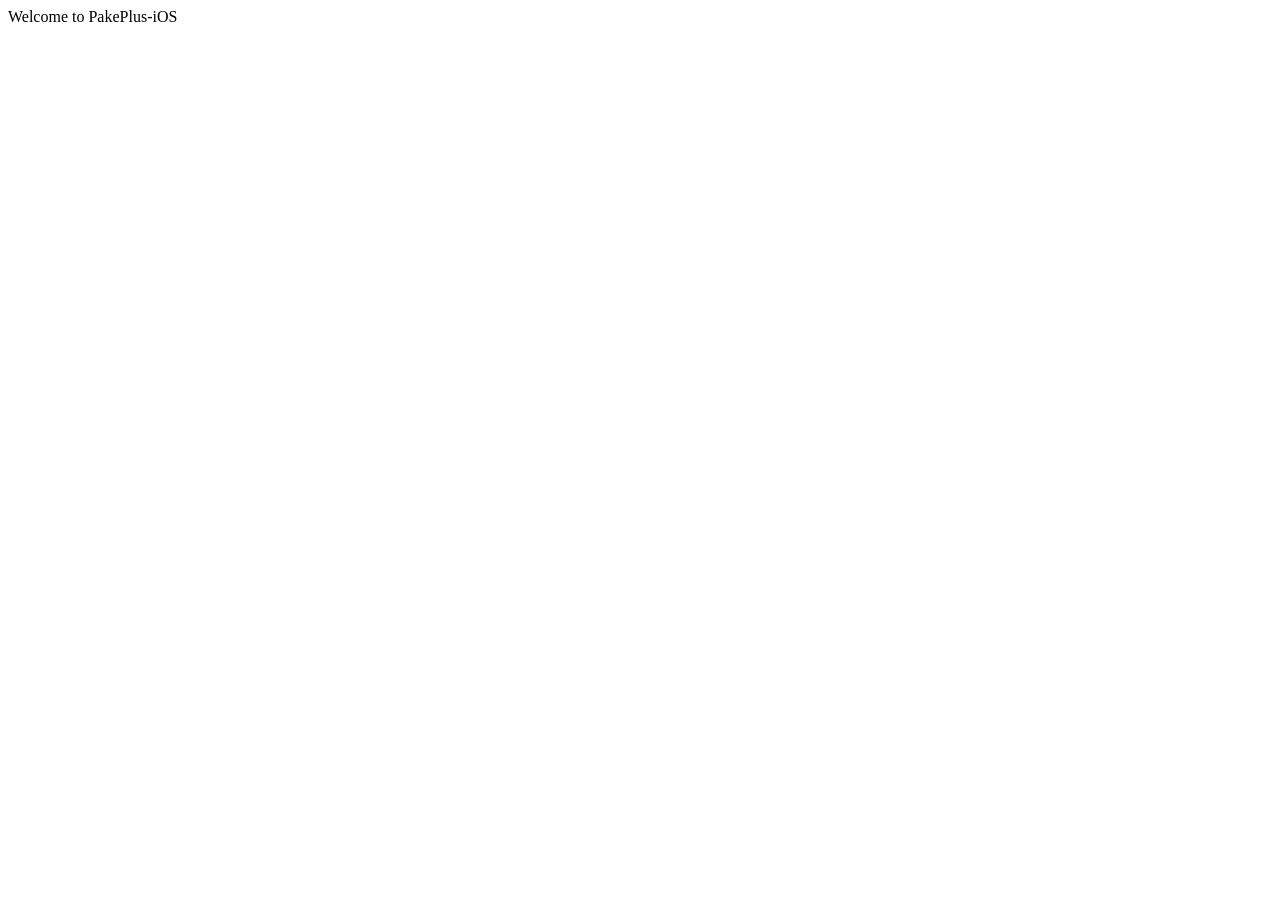
<file: docs/index.html>
<!DOCTYPE html>
<html lang="en">
    <head>
        <meta charset="UTF-8" />
        <meta name="viewport" content="width=device-width, initial-scale=1.0" />
        <title>PakePlus-iOS</title>
    </head>
    <body>
        Welcome to PakePlus-iOS
    </body>
</html>
</file>
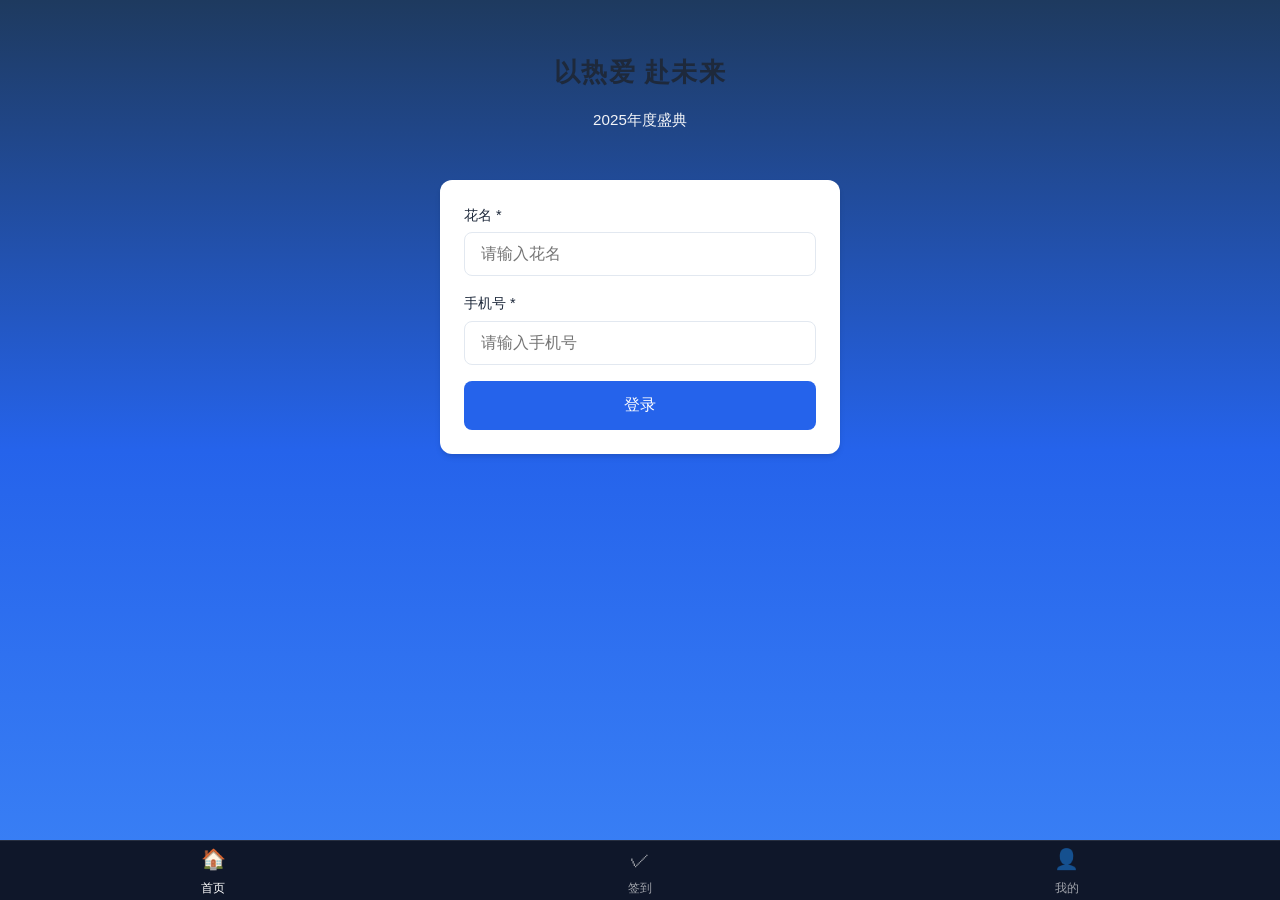
<file: scripts/www/index.html>
<!DOCTYPE html>
<html lang="zh-CN">
<head>
  <meta charset="UTF-8">
  <meta name="viewport" content="width=device-width, initial-scale=1.0">
  <title>2025年度盛典</title>
  <link rel="stylesheet" href="css/style.css">
</head>
<body class="page-blue">
  <div class="container">
    <div class="page-header" id="titleArea">
      <h1 class="page-title" id="mainTitle">以热爱 赴未来</h1>
      <p class="page-subtitle">2025年度盛典</p>
    </div>

    <div id="loginSection" class="card" style="max-width: 400px; margin: 0 auto; display: none;">
      <form id="loginForm">
        <div class="form-group">
          <label for="loginName">花名 *</label>
          <input type="text" id="loginName" required placeholder="请输入花名">
        </div>
        <div class="form-group">
          <label for="loginPhone">手机号 *</label>
          <input type="tel" id="loginPhone" required placeholder="请输入手机号">
        </div>
        <button type="submit" class="btn btn-primary">登录</button>
      </form>
    </div>

    <div id="homeSection" class="card-grid">
      <a href="info.html" class="grid-item">
        <div class="icon">📋</div>
        <div class="label">大会信息</div>
      </a>
      <a href="register.html" class="grid-item">
        <div class="icon">📝</div>
        <div class="label">会议报名</div>
      </a>
      <a href="guide.html" class="grid-item">
        <div class="icon">📖</div>
        <div class="label">参会指南</div>
      </a>
      <a href="#" class="grid-item" id="albumBtn">
        <div class="icon">📷</div>
        <div class="label">云相册</div>
      </a>
    </div>
  </div>

  <script src="js/config.js"></script>
  <script src="js/common.js"></script>
  <script src="js/auth.js"></script>
  <script src="js/storage.js"></script>
  <script>
    (function initHomeOrLogin() {
      const user = getLoginUser();
      const loginSection = document.getElementById('loginSection');
      const homeSection = document.getElementById('homeSection');
      if (user) {
        loginSection.style.display = 'none';
        homeSection.style.display = 'grid';
      } else {
        loginSection.style.display = 'block';
        homeSection.style.display = 'none';
      }
    })();
  </script>

  <nav class="bottom-tab">
    <a href="index.html" class="tab-item active"><span class="tab-icon">🏠</span>首页</a>
    <a href="checkin.html" class="tab-item"><span class="tab-icon">✓</span>签到</a>
    <a href="query.html" class="tab-item"><span class="tab-icon">👤</span>我的</a>
  </nav>

  <div id="adminModal" class="modal-overlay" style="display: none;">
    <div class="modal-box">
      <h3>请输入管理员密码</h3>
      <input type="password" id="adminPwd" placeholder="密码">
      <div class="modal-actions">
        <button type="button" class="btn btn-outline" id="adminCancel">取消</button>
        <button type="button" class="btn btn-primary" id="adminOk">确定</button>
      </div>
    </div>
  </div>

  <div id="toast" style="display:none;position:fixed;bottom:80px;left:50%;transform:translateX(-50%);background:rgba(0,0,0,0.7);color:white;padding:0.75rem 1.5rem;border-radius:8px;font-size:0.9rem;">敬请期待</div>

  <script>
    // 登录表单
    document.getElementById('loginForm').addEventListener('submit', function(e) {
      e.preventDefault();
      const name = document.getElementById('loginName').value.trim();
      const phone = document.getElementById('loginPhone').value;
      if (!name) { alert('请输入花名'); return; }
      if (!Common.validatePhone(phone)) { alert('请输入正确的手机号'); return; }
      setLoginUser(name, phone);
      document.getElementById('loginSection').style.display = 'none';
      document.getElementById('homeSection').style.display = 'grid';
    });

    // 隐藏管理员入口：连续点击主标题 5 次（2秒内）
    let clickCount = 0;
    let clickTimer = null;
    const titleArea = document.getElementById('titleArea');
    const adminModal = document.getElementById('adminModal');
    const adminPwd = document.getElementById('adminPwd');
    const adminOk = document.getElementById('adminOk');
    const adminCancel = document.getElementById('adminCancel');

    titleArea.addEventListener('click', () => {
      clickCount++;
      if (clickTimer) clearTimeout(clickTimer);
      if (clickCount >= 5) {
        clickCount = 0;
        adminModal.style.display = 'flex';
        adminPwd.value = '';
        adminPwd.focus();
      } else {
        clickTimer = setTimeout(() => { clickCount = 0; }, 2000);
      }
    });

    adminOk.addEventListener('click', () => {
      if (adminPwd.value === (typeof AppConfig !== 'undefined' ? AppConfig.adminPassword : 'admin123')) {
        window.location.href = 'admin.html';
      } else {
        alert('密码错误');
      }
    });

    adminCancel.addEventListener('click', () => {
      adminModal.style.display = 'none';
    });

    // 云相册：敬请期待
    document.getElementById('albumBtn').addEventListener('click', (e) => {
      e.preventDefault();
      const toast = document.getElementById('toast');
      toast.textContent = '敬请期待';
      toast.style.display = 'block';
      setTimeout(() => { toast.style.display = 'none'; }, 1500);
    });
  </script>
</body>
</html>
</file>
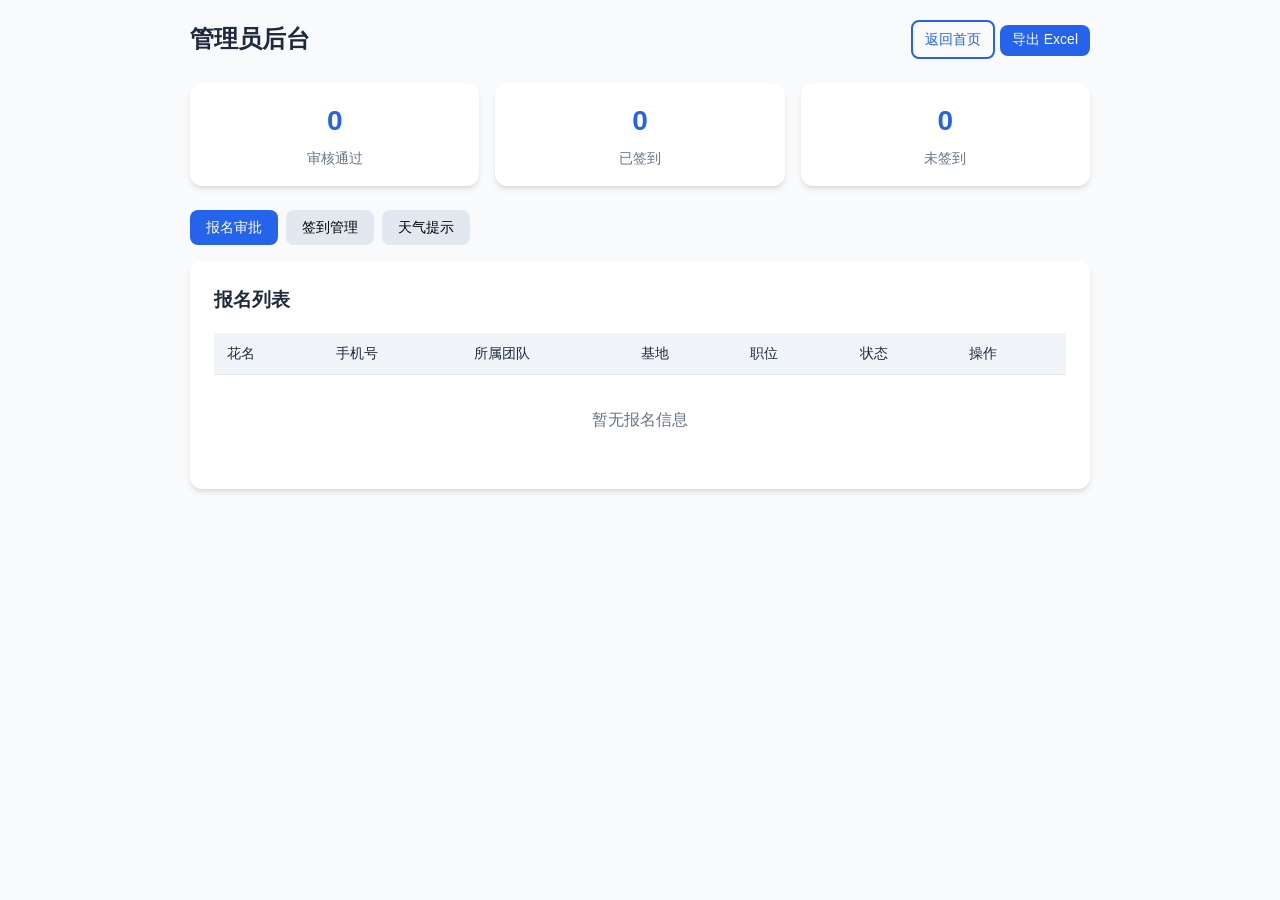
<file: scripts/www/admin.html>
<!DOCTYPE html>
<html lang="zh-CN">
<head>
  <meta charset="UTF-8">
  <meta name="viewport" content="width=device-width, initial-scale=1.0">
  <title>管理员后台 - 年会签到</title>
  <link rel="stylesheet" href="css/style.css">
  <style>
    .admin-header { display: flex; justify-content: space-between; align-items: center; flex-wrap: wrap; gap: 1rem; margin-bottom: 1.5rem; }
    .admin-header h1 { margin: 0; }
    .stats-grid { display: grid; grid-template-columns: repeat(auto-fit, minmax(140px, 1fr)); gap: 1rem; margin-bottom: 1.5rem; }
    .stat-card { background: var(--card); padding: 1rem; border-radius: var(--radius); box-shadow: var(--shadow); text-align: center; }
    .stat-card .num { font-size: 1.75rem; font-weight: 700; color: var(--primary); }
    .stat-card .label { font-size: 0.85rem; color: var(--text-muted); margin-top: 0.25rem; }
    .tabs { display: flex; gap: 0.5rem; margin-bottom: 1rem; flex-wrap: wrap; }
    .tab { padding: 0.5rem 1rem; border: none; background: #e2e8f0; border-radius: 8px; cursor: pointer; font-size: 0.9rem; }
    .tab.active { background: var(--primary); color: white; }
    .tab:hover:not(.active) { background: #cbd5e1; }
    .table-wrap { overflow-x: auto; }
    table { width: 100%; border-collapse: collapse; }
    th, td { padding: 0.6rem 0.8rem; text-align: left; border-bottom: 1px solid #e2e8f0; }
    th { background: #f1f5f9; font-weight: 500; font-size: 0.85rem; }
    .row-actions { display: flex; gap: 0.5rem; }
    .row-actions .btn-sm { padding: 0.3rem 0.6rem; font-size: 0.8rem; }
    .empty-msg { padding: 2rem; text-align: center; color: var(--text-muted); }
  </style>
</head>
<body>
  <div class="container" style="max-width: 900px;">
    <div class="admin-header">
      <h1>管理员后台</h1>
      <div>
        <a href="index.html" class="btn btn-outline btn-sm">返回首页</a>
        <button id="exportBtn" class="btn btn-primary btn-sm">导出 Excel</button>
      </div>
    </div>

    <div class="stats-grid">
      <div class="stat-card">
        <div class="num" id="statApproved">0</div>
        <div class="label">审核通过</div>
      </div>
      <div class="stat-card">
        <div class="num" id="statChecked">0</div>
        <div class="label">已签到</div>
      </div>
      <div class="stat-card">
        <div class="num" id="statPending">0</div>
        <div class="label">未签到</div>
      </div>
    </div>

    <div class="tabs">
      <button class="tab active" data-tab="approval">报名审批</button>
      <button class="tab" data-tab="checkin">签到管理</button>
      <button class="tab" data-tab="weather">天气提示</button>
    </div>

    <div id="approvalPanel" class="card">
      <h3 style="margin-top: 0;">报名列表</h3>
      <div class="table-wrap">
        <table>
          <thead>
            <tr>
              <th>花名</th>
              <th>手机号</th>
              <th>所属团队</th>
              <th>基地</th>
              <th>职位</th>
              <th>状态</th>
              <th>操作</th>
            </tr>
          </thead>
          <tbody id="approvalTableBody"></tbody>
        </table>
      </div>
      <div id="approvalEmpty" class="empty-msg" style="display: none;">暂无报名信息</div>
    </div>

    <div id="weatherPanel" class="card" style="display: none;">
      <h3 style="margin-top: 0;">天气提示</h3>
      <p style="color: var(--text-muted); font-size: 0.9rem; margin-bottom: 0.75rem;">填写后将在「我的」页面展示</p>
      <textarea id="weatherTip" rows="4" style="width:100%;padding:0.75rem;border:1px solid #e2e8f0;border-radius:8px;font-size:0.9rem;resize:vertical;" placeholder="例如：活动当日多云，气温15-22℃，建议穿外套"></textarea>
      <button id="saveWeatherBtn" class="btn btn-primary btn-sm" style="margin-top:0.5rem;">保存天气提示</button>
    </div>

    <div id="checkinPanel" class="card" style="display: none;">
      <h3 style="margin-top: 0;">已通过人员（签到管理）</h3>
      <div class="table-wrap">
        <table>
          <thead>
            <tr>
              <th>花名</th>
              <th>手机号</th>
              <th>所属团队</th>
              <th>基地</th>
              <th>职位</th>
              <th>签到状态</th>
              <th>签到编号</th>
              <th>操作</th>
            </tr>
          </thead>
          <tbody id="checkinTableBody"></tbody>
        </table>
      </div>
      <div id="checkinEmpty" class="empty-msg" style="display: none;">暂无已通过人员</div>
    </div>
  </div>

  <script src="https://cdn.sheetjs.com/xlsx-0.20.3/package/dist/xlsx.full.min.js"></script>
  <script src="js/common.js"></script>
  <script src="js/storage.js"></script>
  <script>
    document.getElementById('weatherTip').value = DataService.getWeatherTip ? DataService.getWeatherTip() : '';
    document.getElementById('saveWeatherBtn').addEventListener('click', () => {
      if (DataService.setWeatherTip) {
        DataService.setWeatherTip(document.getElementById('weatherTip').value);
        alert('已保存');
      }
    });
    const statusText = { pending: '待审核', approved: '审核通过', rejected: '审核不通过' };
    const statusClass = { pending: 'status-pending', approved: 'status-approved', rejected: 'status-rejected' };

    function escapeHtml(t) {
      const d = document.createElement('div');
      d.textContent = t;
      return d.innerHTML;
    }

    function render() {
      const all = DataService.adminGetAll();
      const approved = all.filter(r => r.status === 'approved');
      const checked = approved.filter(r => r.checkinNo);
      const pending = approved.filter(r => !r.checkinNo);

      document.getElementById('statApproved').textContent = approved.length;
      document.getElementById('statChecked').textContent = checked.length;
      document.getElementById('statPending').textContent = pending.length;

      // 报名审批表格
      const approvalBody = document.getElementById('approvalTableBody');
      const approvalEmpty = document.getElementById('approvalEmpty');
      if (all.length === 0) {
        approvalBody.innerHTML = '';
        approvalEmpty.style.display = 'block';
      } else {
        approvalEmpty.style.display = 'none';
        approvalBody.innerHTML = all.map(r => `
          <tr>
            <td>${escapeHtml(r.name)}</td>
            <td>${escapeHtml(r.phone)}</td>
            <td>${escapeHtml(r.team || r.department || '-')}</td>
            <td>${escapeHtml(r.base || '-')}</td>
            <td>${escapeHtml(r.position || '-')}</td>
            <td><span class="status-badge ${statusClass[r.status]}">${statusText[r.status]}</span></td>
            <td class="row-actions">
              ${r.status === 'pending' ? `
                <button class="btn btn-success btn-sm" data-id="${r.id}" data-approve="1">通过</button>
                <button class="btn btn-danger btn-sm" data-id="${r.id}" data-approve="0">不通过</button>
              ` : '-'}
            </td>
          </tr>
        `).join('');
        approvalBody.querySelectorAll('[data-id]').forEach(btn => {
          btn.addEventListener('click', () => {
            const id = btn.dataset.id;
            const approved = btn.dataset.approve === '1';
            DataService.adminApprove(id, approved);
            render();
          });
        });
      }

      // 签到管理表格（仅已通过）
      const checkinBody = document.getElementById('checkinTableBody');
      const checkinEmpty = document.getElementById('checkinEmpty');
      if (approved.length === 0) {
        checkinBody.innerHTML = '';
        checkinEmpty.style.display = 'block';
      } else {
        checkinEmpty.style.display = 'none';
        checkinBody.innerHTML = approved.map(r => `
          <tr>
            <td>${escapeHtml(r.name)}</td>
            <td>${escapeHtml(r.phone)}</td>
            <td>${escapeHtml(r.team || r.department || '-')}</td>
            <td>${escapeHtml(r.base || '-')}</td>
            <td>${escapeHtml(r.position || '-')}</td>
            <td>${r.checkinNo ? '已签到' : '未签到'}</td>
            <td>${r.checkinNo ? escapeHtml(r.checkinNo) : '-'}</td>
            <td class="row-actions"><button class="btn btn-danger btn-sm" data-delete-id="${r.id}">删除</button></td>
          </tr>
        `).join('');
        checkinBody.querySelectorAll('[data-delete-id]').forEach(btn => {
          btn.addEventListener('click', () => {
            if (!confirm('确定删除该已通过人员？删除后其报名记录将移除。')) return;
            DataService.adminDelete(btn.dataset.deleteId);
            render();
          });
        });
      }
    }

    document.querySelectorAll('.tab').forEach(tab => {
      tab.addEventListener('click', () => {
        document.querySelectorAll('.tab').forEach(t => t.classList.remove('active'));
        tab.classList.add('active');
        const t = tab.dataset.tab;
        document.getElementById('approvalPanel').style.display = t === 'approval' ? 'block' : 'none';
        document.getElementById('checkinPanel').style.display = t === 'checkin' ? 'block' : 'none';
        document.getElementById('weatherPanel').style.display = t === 'weather' ? 'block' : 'none';
      });
    });

    document.getElementById('exportBtn').addEventListener('click', () => {
      const rows = DataService.adminExport();
      if (rows.length === 0) {
        alert('暂无数据可导出');
        return;
      }
      if (typeof XLSX !== 'undefined') {
        const ws = XLSX.utils.json_to_sheet(rows);
        const wb = XLSX.utils.book_new();
        XLSX.utils.book_append_sheet(wb, ws, '报名签到表');
        XLSX.writeFile(wb, '年会报名签到表.xlsx');
      } else {
        // 降级：导出 CSV（Excel 可直接打开）
        const keys = Object.keys(rows[0]);
        const csv = [keys.join(','), ...rows.map(r => keys.map(k => '"' + (r[k] || '').replace(/"/g, '""') + '"').join(','))].join('\n');
        const blob = new Blob(['\ufeff' + csv], { type: 'text/csv;charset=utf-8' });
        const a = document.createElement('a');
        a.href = URL.createObjectURL(blob);
        a.download = '年会报名签到表.csv';
        a.click();
        URL.revokeObjectURL(a.href);
      }
    });

    render();
  </script>
</body>
</html>
</file>
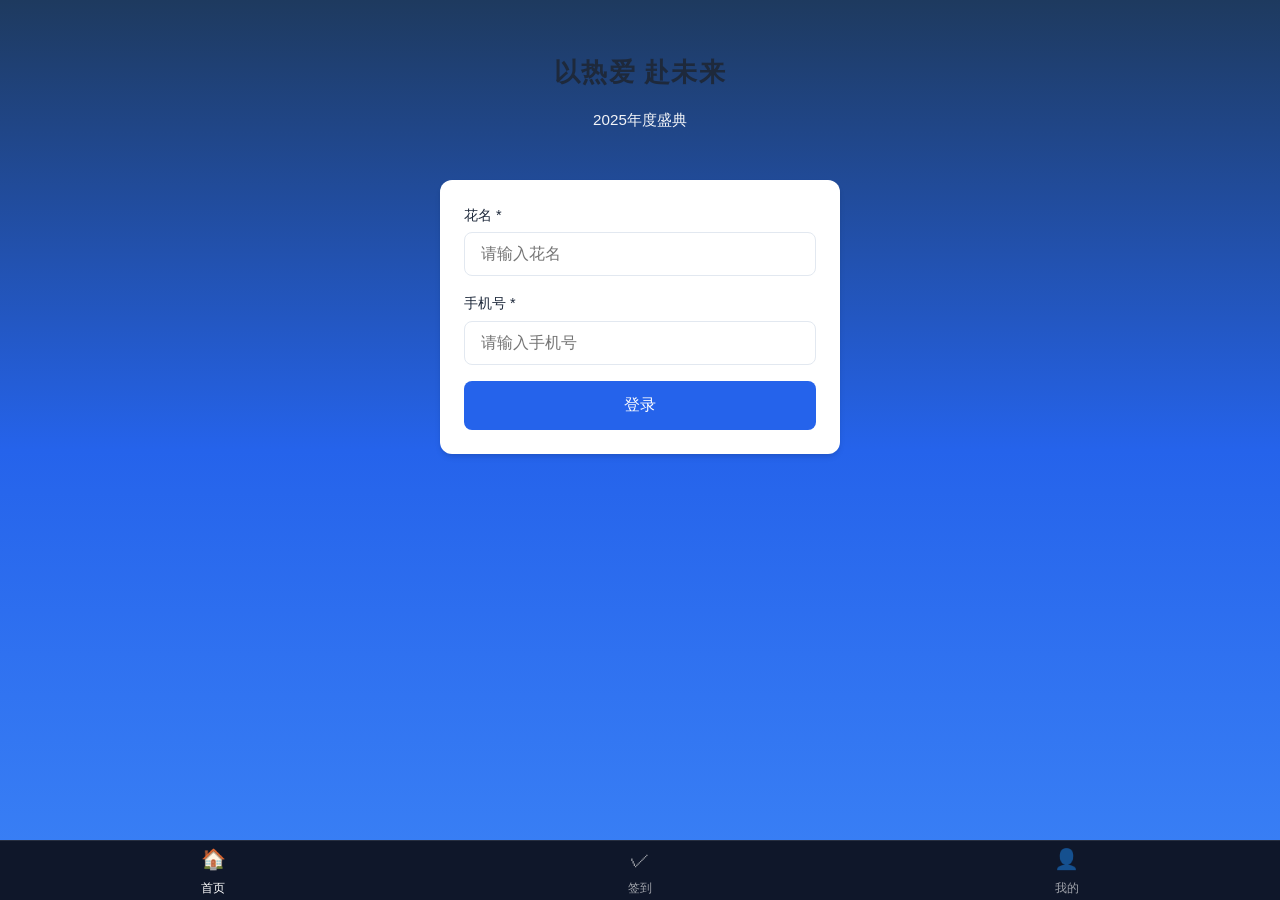
<file: scripts/www/checkin.html>
<!DOCTYPE html>
<html lang="zh-CN">
<head>
  <meta charset="UTF-8">
  <meta name="viewport" content="width=device-width, initial-scale=1.0">
  <title>签到 - 2025年度盛典</title>
  <link rel="stylesheet" href="css/style.css">
</head>
<body class="page-blue">
  <div class="container">
    <div class="page-header">
      <h1 class="page-title">以热爱 赴未来</h1>
      <p class="page-subtitle">2025年度盛典</p>
    </div>

    <div class="checkin-card" id="formSection">
      <form id="checkinForm">
        <button type="submit" class="checkin-btn">签到</button>
      </form>
      <p class="checkin-tip">使用当前登录身份签到</p>
    </div>

    <div class="checkin-card" id="successSection" style="display: none;">
      <div class="checkin-result">
        <div>你的签到编号</div>
        <div class="no" id="checkinNo">0001</div>
        <div class="name" id="checkinName">张三</div>
      </div>
    </div>
  </div>

  <nav class="bottom-tab">
    <a href="index.html" class="tab-item"><span class="tab-icon">🏠</span>首页</a>
    <a href="checkin.html" class="tab-item active"><span class="tab-icon">✓</span>签到</a>
    <a href="query.html" class="tab-item"><span class="tab-icon">👤</span>我的</a>
  </nav>

  <script src="js/config.js"></script>
  <script src="js/common.js"></script>
  <script src="js/auth.js"></script>
  <script src="js/storage.js"></script>
  <script>
    const user = getLoginUser();
    if (!user) {
      window.location.href = 'index.html';
    }

    const form = document.getElementById('checkinForm');
    const formSection = document.getElementById('formSection');
    const successSection = document.getElementById('successSection');
    const checkinNoEl = document.getElementById('checkinNo');
    const checkinNameEl = document.getElementById('checkinName');

    form.addEventListener('submit', function (e) {
      e.preventDefault();
      const result = DataService.submitCheckin(user.phone);
      if (result.ok) {
        checkinNoEl.textContent = result.checkinNo;
        checkinNameEl.textContent = result.name;
        formSection.style.display = 'none';
        successSection.style.display = 'block';
      } else {
        alert(result.message || '签到失败');
      }
    });
  </script>
</body>
</html>
</file>
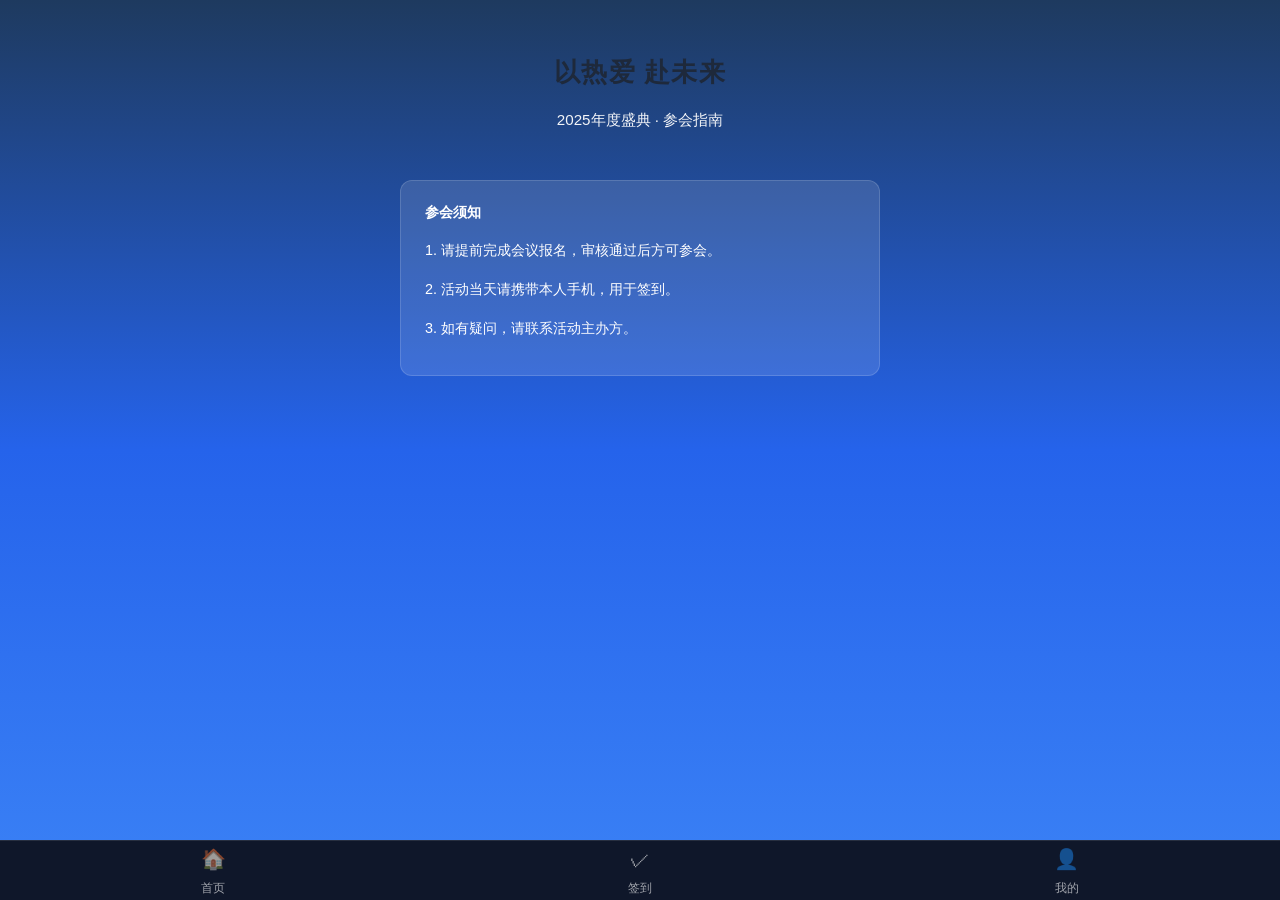
<file: scripts/www/guide.html>
<!DOCTYPE html>
<html lang="zh-CN">
<head>
  <meta charset="UTF-8">
  <meta name="viewport" content="width=device-width, initial-scale=1.0">
  <title>参会指南</title>
  <link rel="stylesheet" href="css/style.css">
</head>
<body class="page-blue">
  <div class="container">
    <div class="page-header">
      <h1 class="page-title">以热爱 赴未来</h1>
      <p class="page-subtitle">2025年度盛典 · 参会指南</p>
    </div>

    <div class="my-card" style="max-width: 480px; margin: 0 auto;">
      <div class="card-title">参会须知</div>
      <div class="card-body">
        <p>1. 请提前完成会议报名，审核通过后方可参会。</p>
        <p>2. 活动当天请携带本人手机，用于签到。</p>
        <p>3. 如有疑问，请联系活动主办方。</p>
      </div>
    </div>
  </div>

  <nav class="bottom-tab">
    <a href="index.html" class="tab-item"><span class="tab-icon">🏠</span>首页</a>
    <a href="checkin.html" class="tab-item"><span class="tab-icon">✓</span>签到</a>
    <a href="query.html" class="tab-item"><span class="tab-icon">👤</span>我的</a>
  </nav>

  <script src="js/config.js"></script>
</body>
</html>
</file>
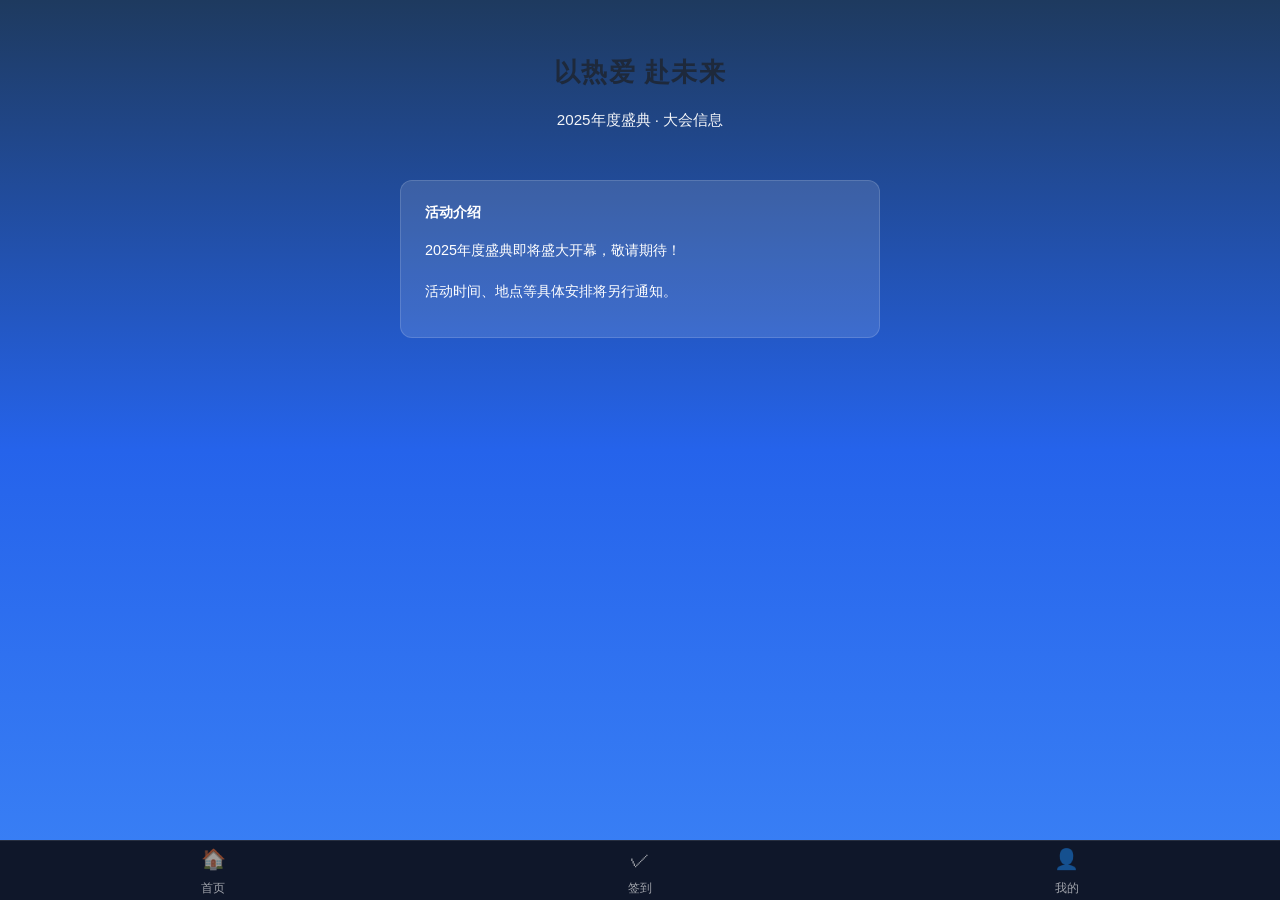
<file: scripts/www/info.html>
<!DOCTYPE html>
<html lang="zh-CN">
<head>
  <meta charset="UTF-8">
  <meta name="viewport" content="width=device-width, initial-scale=1.0">
  <title>大会信息</title>
  <link rel="stylesheet" href="css/style.css">
</head>
<body class="page-blue">
  <div class="container">
    <div class="page-header">
      <h1 class="page-title">以热爱 赴未来</h1>
      <p class="page-subtitle">2025年度盛典 · 大会信息</p>
    </div>

    <div class="my-card" style="max-width: 480px; margin: 0 auto;">
      <div class="card-title">活动介绍</div>
      <div class="card-body">
        <p>2025年度盛典即将盛大开幕，敬请期待！</p>
        <p style="margin-top: 1rem;">活动时间、地点等具体安排将另行通知。</p>
      </div>
    </div>
  </div>

  <nav class="bottom-tab">
    <a href="index.html" class="tab-item"><span class="tab-icon">🏠</span>首页</a>
    <a href="checkin.html" class="tab-item"><span class="tab-icon">✓</span>签到</a>
    <a href="query.html" class="tab-item"><span class="tab-icon">👤</span>我的</a>
  </nav>

  <script src="js/config.js"></script>
</body>
</html>
</file>
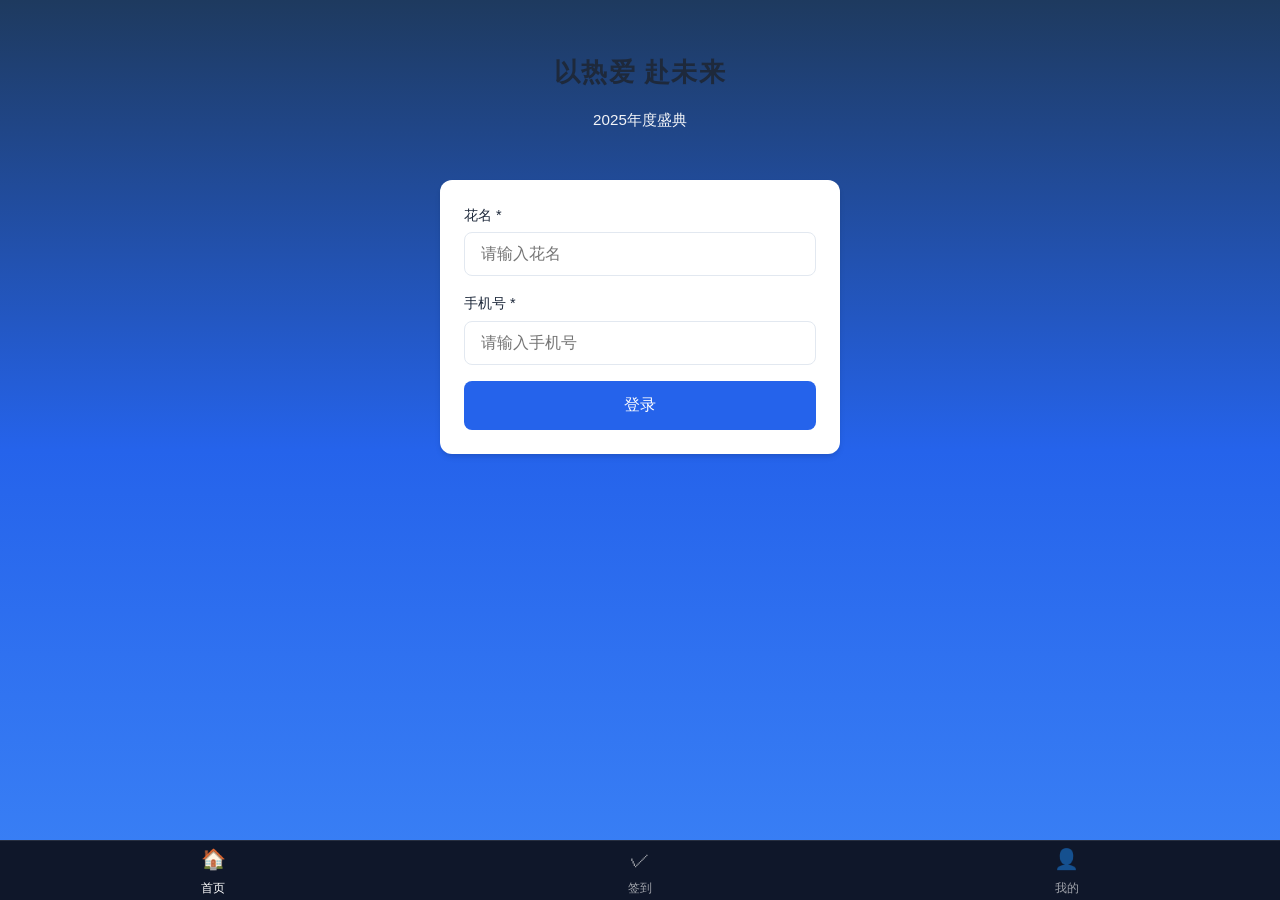
<file: scripts/www/query.html>
<!DOCTYPE html>
<html lang="zh-CN">
<head>
  <meta charset="UTF-8">
  <meta name="viewport" content="width=device-width, initial-scale=1.0">
  <title>我的 - 2025年度盛典</title>
  <link rel="stylesheet" href="css/style.css">
</head>
<body class="page-blue">
  <div class="container">
    <div class="page-header">
      <h1 class="page-title">以热爱 赴未来</h1>
      <p class="page-subtitle">2025年度盛典 · 我的</p>
    </div>

    <div id="resultSection" style="max-width: 480px; margin: 0 auto;">
      <div id="resultContent"></div>
      <p id="logoutRow" style="text-align:center;margin-top:1rem;display:none;"><a href="#" id="logoutBtn" style="color:rgba(255,255,255,0.9);font-size:0.9rem;">退出登录</a></p>
    </div>
  </div>

  <nav class="bottom-tab">
    <a href="index.html" class="tab-item"><span class="tab-icon">🏠</span>首页</a>
    <a href="checkin.html" class="tab-item"><span class="tab-icon">✓</span>签到</a>
    <a href="query.html" class="tab-item active"><span class="tab-icon">👤</span>我的</a>
  </nav>

  <script src="js/config.js"></script>
  <script src="js/common.js"></script>
  <script src="js/auth.js"></script>
  <script src="js/storage.js"></script>
  <script>
    const resultSection = document.getElementById('resultSection');
    const resultContent = document.getElementById('resultContent');
    const logoutRow = document.getElementById('logoutRow');

    const statusText = { pending: '审批中', approved: '审核通过', rejected: '审核不通过' };
    const statusClass = { pending: 'status-pending', approved: 'status-approved', rejected: 'status-rejected' };

    function escapeHtml(text) {
      const div = document.createElement('div');
      div.textContent = text;
      return div.innerHTML;
    }

    function renderMyStatus() {
      const user = getLoginUser();
      if (!user) {
        window.location.href = 'index.html';
        return;
      }

      const r = DataService.getRegistration(user.phone);
      logoutRow.style.display = 'block';

      if (!r) {
        resultContent.innerHTML = '<div class="my-card"><div class="card-body">您尚未报名。<br><a href="register.html" class="btn btn-primary" style="margin-top:1rem;">去报名</a></div></div>';
        return;
      }

      if (r.status === 'pending') {
        resultContent.innerHTML = '<div class="my-card"><div class="card-body">审批中<br>您的报名正在审核，请耐心等待。</div></div>';
        return;
      }

      if (r.status === 'rejected') {
        resultContent.innerHTML = '<div class="my-card"><div class="card-body">抱歉您未通过本次年会报名</div></div>';
        return;
      }

      // 审核通过：邀请函 + 参会信息 + 天气
      const cfg = typeof AppConfig !== 'undefined' ? AppConfig : {};
      const thanks = cfg.invitationThanks || '感谢您参加 2025年度盛典！';
      const desc = cfg.invitationDesc || '以下是您的专属行程。';
      const schedule = cfg.schedule || [{ date: '待定', items: ['具体安排另行通知'] }];
      const weatherTip = (DataService.getWeatherTip && DataService.getWeatherTip()) || '';

      let html = '';
      html += '<div class="my-card">';
      html += '<p>尊敬的 <strong>' + escapeHtml(r.name) + '</strong></p>';
      html += '<p>' + thanks + '</p>';
      html += '<p>' + desc + '</p>';
      html += '</div>';

      html += '<div class="my-card">';
      html += '<div class="card-title">参会信息</div>';
      html += '<div class="card-body">';
      schedule.forEach(day => {
        html += '<div class="schedule-day">';
        html += '<div class="schedule-date">' + escapeHtml(day.date) + '</div>';
        html += '<ul class="schedule-items">';
        (day.items || []).forEach(item => { html += '<li>' + escapeHtml(item) + '</li>'; });
        html += '</ul></div>';
      });
      html += '</div></div>';

      html += '<div class="my-card">';
      html += '<div class="card-title">天气提示</div>';
      html += '<div class="card-body">' + (weatherTip ? escapeHtml(weatherTip) : '暂无提示，敬请关注') + '</div>';
      html += '</div>';

      if (!r.checkinNo) {
        html += '<div style="text-align:center;margin-top:1rem;"><a href="checkin.html" class="btn btn-primary" style="max-width:200px;">去签到</a></div>';
      }

      resultContent.innerHTML = html;
    }

    document.getElementById('logoutBtn').addEventListener('click', function(e) {
      e.preventDefault();
      clearLoginUser();
      window.location.href = 'index.html';
    });

    renderMyStatus();
  </script>
</body>
</html>
</file>
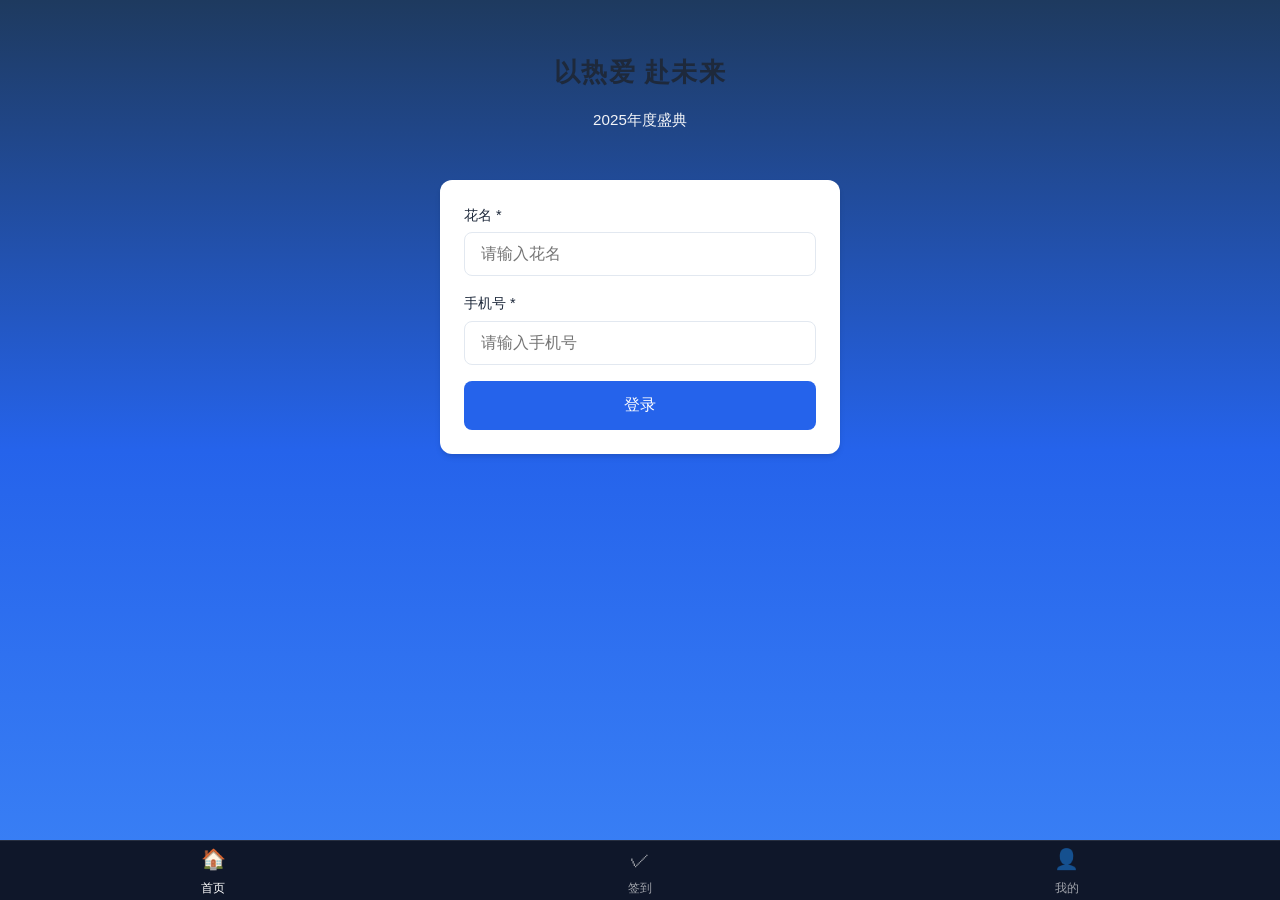
<file: scripts/www/register.html>
<!DOCTYPE html>
<html lang="zh-CN">
<head>
  <meta charset="UTF-8">
  <meta name="viewport" content="width=device-width, initial-scale=1.0">
  <title>会议报名</title>
  <link rel="stylesheet" href="css/style.css">
</head>
<body class="page-blue">
  <div class="container">
    <div class="page-header">
      <h1 class="page-title">以热爱 赴未来</h1>
      <p class="page-subtitle">2025年度盛典 · 会议报名</p>
    </div>

    <div class="card" style="max-width: 400px; margin: 0 auto;">
      <form id="registerForm">
        <div class="form-group">
          <label for="name">花名 *</label>
          <input type="text" id="name" name="name" required placeholder="请输入花名">
        </div>
        <div class="form-group">
          <label for="phone">手机号 *</label>
          <input type="tel" id="phone" name="phone" required placeholder="请输入手机号">
        </div>
        <div class="form-group">
          <label for="team">所属团队（选填）</label>
          <input type="text" id="team" name="team" placeholder="请输入所属团队">
        </div>
        <div class="form-group">
          <label for="base">基地</label>
          <select id="base" name="base">
            <option value="">请选择</option>
            <option value="杭州基地">杭州基地</option>
            <option value="扬州基地">扬州基地</option>
            <option value="沈阳基地">沈阳基地</option>
            <option value="徐州基地">徐州基地</option>
            <option value="西安基地">西安基地</option>
            <option value="洛阳基地">洛阳基地</option>
            <option value="郑州基地">郑州基地</option>
            <option value="济南基地">济南基地</option>
            <option value="合肥基地">合肥基地</option>
            <option value="安吉基地">安吉基地</option>
            <option value="邳州基地">邳州基地</option>
            <option value="青岛基地">青岛基地</option>
            <option value="其他">其他</option>
          </select>
        </div>
        <div class="form-group">
          <label for="position">职位</label>
          <select id="position" name="position">
            <option value="">请选择</option>
            <option value="主持">主持</option>
            <option value="厅管">厅管</option>
            <option value="多厅">多厅</option>
            <option value="运营">运营</option>
            <option value="中台">中台</option>
            <option value="其他">其他</option>
          </select>
        </div>
        <button type="submit" class="btn btn-primary">提交报名</button>
      </form>
    </div>

    <div id="successSection" class="card" style="display: none; max-width: 400px; margin: 0 auto;">
      <div class="alert alert-success">
        <strong>报名成功，等待审核</strong><br>
        请前往「我的」页面查看审核进度。
      </div>
      <a href="query.html" class="btn btn-outline">去我的</a>
    </div>
  </div>

  <nav class="bottom-tab">
    <a href="index.html" class="tab-item"><span class="tab-icon">🏠</span>首页</a>
    <a href="checkin.html" class="tab-item"><span class="tab-icon">✓</span>签到</a>
    <a href="query.html" class="tab-item"><span class="tab-icon">👤</span>我的</a>
  </nav>

  <script src="js/config.js"></script>
  <script src="js/common.js"></script>
  <script src="js/auth.js"></script>
  <script src="js/storage.js"></script>
  <script>
    if (!getLoginUser()) { window.location.href = 'index.html'; }
    const form = document.getElementById('registerForm');
    const formSection = form.closest('.card');
    const successSection = document.getElementById('successSection');

    form.addEventListener('submit', function (e) {
      e.preventDefault();
      const name = document.getElementById('name').value.trim();
      const phone = document.getElementById('phone').value;
      const team = document.getElementById('team').value.trim();
      const base = document.getElementById('base').value;
      const position = document.getElementById('position').value;

      if (!name) {
        alert('请输入花名');
        return;
      }
      if (!Common.validatePhone(phone)) {
        alert('请输入正确的手机号');
        return;
      }

      const result = DataService.submitRegistration({ name, phone, team, base, position });
      if (result.ok) {
        formSection.style.display = 'none';
        successSection.style.display = 'block';
      } else {
        alert(result.message || '提交失败');
      }
    });
  </script>
</body>
</html>
</file>
<file: scripts/www/css/style.css>
/* 年会签到系统 - 公共样式 */
:root {
  --primary: #2563eb;
  --primary-hover: #1d4ed8;
  --success: #16a34a;
  --danger: #dc2626;
  --warning: #ca8a04;
  --bg: #f8fafc;
  --card: #ffffff;
  --text: #1e293b;
  --text-muted: #64748b;
  --radius: 12px;
  --shadow: 0 4px 6px -1px rgb(0 0 0 / 0.1), 0 2px 4px -2px rgb(0 0 0 / 0.1);
}

* {
  box-sizing: border-box;
}

body {
  font-family: -apple-system, BlinkMacSystemFont, "Segoe UI", Roboto, "Helvetica Neue", Arial, sans-serif;
  margin: 0;
  padding: 20px;
  background: var(--bg);
  color: var(--text);
  min-height: 100vh;
  line-height: 1.6;
}

.container {
  max-width: 480px;
  margin: 0 auto;
}

h1 {
  font-size: 1.5rem;
  text-align: center;
  margin-bottom: 1.5rem;
  color: var(--text);
}

.card {
  background: var(--card);
  border-radius: var(--radius);
  padding: 1.5rem;
  box-shadow: var(--shadow);
  margin-bottom: 1.5rem;
}

.form-group {
  margin-bottom: 1rem;
}

.form-group label {
  display: block;
  margin-bottom: 0.35rem;
  font-weight: 500;
  font-size: 0.9rem;
}

.form-group input,
.form-group select {
  width: 100%;
  padding: 0.75rem 1rem;
  border: 1px solid #e2e8f0;
  border-radius: 8px;
  font-size: 1rem;
}

.form-group input:focus {
  outline: none;
  border-color: var(--primary);
  box-shadow: 0 0 0 3px rgba(37, 99, 235, 0.15);
}

.btn {
  display: inline-block;
  width: 100%;
  padding: 0.875rem 1.25rem;
  border: none;
  border-radius: 8px;
  font-size: 1rem;
  font-weight: 500;
  cursor: pointer;
  text-align: center;
  text-decoration: none;
  transition: background 0.2s, transform 0.05s;
}

.btn:active {
  transform: scale(0.98);
}

.btn-primary {
  background: var(--primary);
  color: white;
}

.btn-primary:hover {
  background: var(--primary-hover);
}

.btn-success {
  background: var(--success);
  color: white;
}

.btn-danger {
  background: var(--danger);
  color: white;
}

.btn-outline {
  background: transparent;
  border: 2px solid var(--primary);
  color: var(--primary);
}

.btn-outline:hover {
  background: rgba(37, 99, 235, 0.08);
}

.btn-sm {
  padding: 0.4rem 0.75rem;
  font-size: 0.875rem;
  width: auto;
}

.nav-links {
  display: flex;
  gap: 0.75rem;
  flex-wrap: wrap;
  justify-content: center;
  margin-bottom: 1.5rem;
}

.nav-links a {
  color: var(--primary);
  text-decoration: none;
  font-size: 0.9rem;
}

.nav-links a:hover {
  text-decoration: underline;
}

.alert {
  padding: 1rem 1.25rem;
  border-radius: 8px;
  margin-bottom: 1rem;
}

.alert-success {
  background: #dcfce7;
  color: #166534;
  border: 1px solid #86efac;
}

.alert-info {
  background: #dbeafe;
  color: #1e40af;
  border: 1px solid #93c5fd;
}

.alert-warning {
  background: #fef3c7;
  color: #92400e;
  border: 1px solid #fde68a;
}

.alert-danger {
  background: #fee2e2;
  color: #991b1b;
  border: 1px solid #fecaca;
}

.status-badge {
  display: inline-block;
  padding: 0.25rem 0.6rem;
  border-radius: 20px;
  font-size: 0.8rem;
  font-weight: 500;
}

.status-pending {
  background: #fef3c7;
  color: #92400e;
}

.status-approved {
  background: #dcfce7;
  color: #166534;
}

.status-rejected {
  background: #fee2e2;
  color: #991b1b;
}

.result-box {
  text-align: center;
  padding: 2rem 1rem;
}

.result-box .checkin-no {
  font-size: 2.5rem;
  font-weight: 700;
  color: var(--primary);
  margin: 0.5rem 0;
}

.result-box .name {
  font-size: 1.25rem;
  color: var(--text);
}

/* ========== 蓝色主题页面（首页/签到/我的） ========== */
.page-blue {
  background: linear-gradient(180deg, #1e3a5f 0%, #2563eb 50%, #3b82f6 100%);
  min-height: 100vh;
  padding: 20px;
  padding-bottom: 80px;
}

.page-blue .page-header {
  text-align: center;
  padding: 2rem 1rem;
  color: white;
}

.page-blue .page-title {
  font-size: 1.6rem;
  font-weight: 700;
  margin: 0 0 0.5rem;
  letter-spacing: 0.05em;
}

.page-blue .page-subtitle {
  font-size: 0.95rem;
  opacity: 0.95;
}

/* 2x2 卡片网格 */
.card-grid {
  display: grid;
  grid-template-columns: 1fr 1fr;
  gap: 1rem;
  max-width: 480px;
  margin: 0 auto;
}

.card-grid .grid-item {
  background: rgba(255,255,255,0.95);
  border-radius: var(--radius);
  padding: 1.25rem;
  text-align: center;
  cursor: pointer;
  text-decoration: none;
  color: var(--text);
  box-shadow: var(--shadow);
  transition: transform 0.1s;
}

.card-grid .grid-item:active {
  transform: scale(0.98);
}

.card-grid .grid-item .icon {
  width: 48px;
  height: 48px;
  margin: 0 auto 0.75rem;
  border: 2px solid var(--primary);
  border-radius: 12px;
  display: flex;
  align-items: center;
  justify-content: center;
  font-size: 1.5rem;
}

.card-grid .grid-item .label {
  font-size: 0.9rem;
  font-weight: 500;
}

/* 底部 Tab 栏 */
.bottom-tab {
  position: fixed;
  bottom: 0;
  left: 0;
  right: 0;
  height: 60px;
  background: #0f172a;
  display: flex;
  justify-content: space-around;
  align-items: center;
  z-index: 100;
  border-top: 1px solid rgba(255,255,255,0.1);
}

.bottom-tab .tab-item {
  display: flex;
  flex-direction: column;
  align-items: center;
  justify-content: center;
  color: rgba(255,255,255,0.6);
  text-decoration: none;
  font-size: 0.75rem;
  flex: 1;
  gap: 0.25rem;
}

.bottom-tab .tab-item .tab-icon {
  font-size: 1.25rem;
}

.bottom-tab .tab-item.active {
  color: white;
}

/* 签到页中央卡片 */
.checkin-card {
  background: rgba(255,255,255,0.15);
  backdrop-filter: blur(10px);
  border-radius: var(--radius);
  padding: 2rem;
  max-width: 360px;
  margin: 1rem auto;
  border: 1px solid rgba(255,255,255,0.2);
}

.checkin-card .checkin-input {
  width: 100%;
  padding: 1rem;
  border: none;
  border-radius: 8px;
  font-size: 1rem;
  margin-bottom: 1rem;
}

.checkin-card .checkin-btn {
  width: 100%;
  padding: 1.25rem;
  font-size: 1.2rem;
  font-weight: 600;
  border: none;
  border-radius: 12px;
  background: white;
  color: var(--primary);
  cursor: pointer;
  margin-top: 0.5rem;
}

.checkin-card .checkin-btn:active {
  transform: scale(0.98);
}

.checkin-card .checkin-tip {
  font-size: 0.8rem;
  color: rgba(255,255,255,0.8);
  margin-top: 1rem;
  text-align: center;
}

.checkin-card .checkin-result {
  text-align: center;
  color: white;
}

.checkin-card .checkin-result .no {
  font-size: 3rem;
  font-weight: 800;
  margin: 0.5rem 0;
  letter-spacing: 0.1em;
}

.checkin-card .checkin-result .name {
  font-size: 1.25rem;
  opacity: 0.95;
}

/* 我的页 - 邀请函、参会信息、天气卡片 */
.my-card {
  background: rgba(255,255,255,0.12);
  border-radius: var(--radius);
  padding: 1.25rem 1.5rem;
  margin-bottom: 1rem;
  border: 1px solid rgba(255,255,255,0.15);
  color: white;
}

.my-card .card-title {
  font-size: 0.9rem;
  font-weight: 600;
  margin-bottom: 0.75rem;
  display: flex;
  align-items: center;
  gap: 0.5rem;
}

.my-card .card-body {
  font-size: 0.9rem;
  line-height: 1.7;
}

.my-card .schedule-day {
  margin-bottom: 1rem;
}

.my-card .schedule-day:last-child {
  margin-bottom: 0;
}

.my-card .schedule-date {
  font-weight: 600;
  margin-bottom: 0.5rem;
}

.my-card .schedule-items {
  padding-left: 1rem;
}

.my-card .schedule-items li {
  margin: 0.3rem 0;
}

/* 密码弹窗 */
.modal-overlay {
  position: fixed;
  inset: 0;
  background: rgba(0,0,0,0.5);
  display: flex;
  align-items: center;
  justify-content: center;
  z-index: 1000;
}

.modal-overlay .modal-box {
  background: white;
  border-radius: var(--radius);
  padding: 1.5rem;
  max-width: 320px;
  width: 90%;
}

.modal-overlay .modal-box h3 {
  margin: 0 0 1rem;
  font-size: 1rem;
}

.modal-overlay .modal-box input {
  width: 100%;
  padding: 0.75rem;
  border: 1px solid #e2e8f0;
  border-radius: 8px;
  font-size: 1rem;
  margin-bottom: 1rem;
}

.modal-overlay .modal-box .modal-actions {
  display: flex;
  gap: 0.5rem;
}

.modal-overlay .modal-box .modal-actions button {
  flex: 1;
  padding: 0.6rem;
  border: none;
  border-radius: 8px;
  cursor: pointer;
  font-size: 0.9rem;
}

@media (max-width: 480px) {
  body {
    padding: 16px;
  }

  .card {
    padding: 1.25rem;
  }

  h1 {
    font-size: 1.35rem;
  }

  .page-blue {
    padding: 16px;
    padding-bottom: 80px;
  }

  .card-grid .grid-item {
    padding: 1rem;
  }

  .card-grid .grid-item .icon {
    width: 40px;
    height: 40px;
    font-size: 1.2rem;
  }
}
</file>
